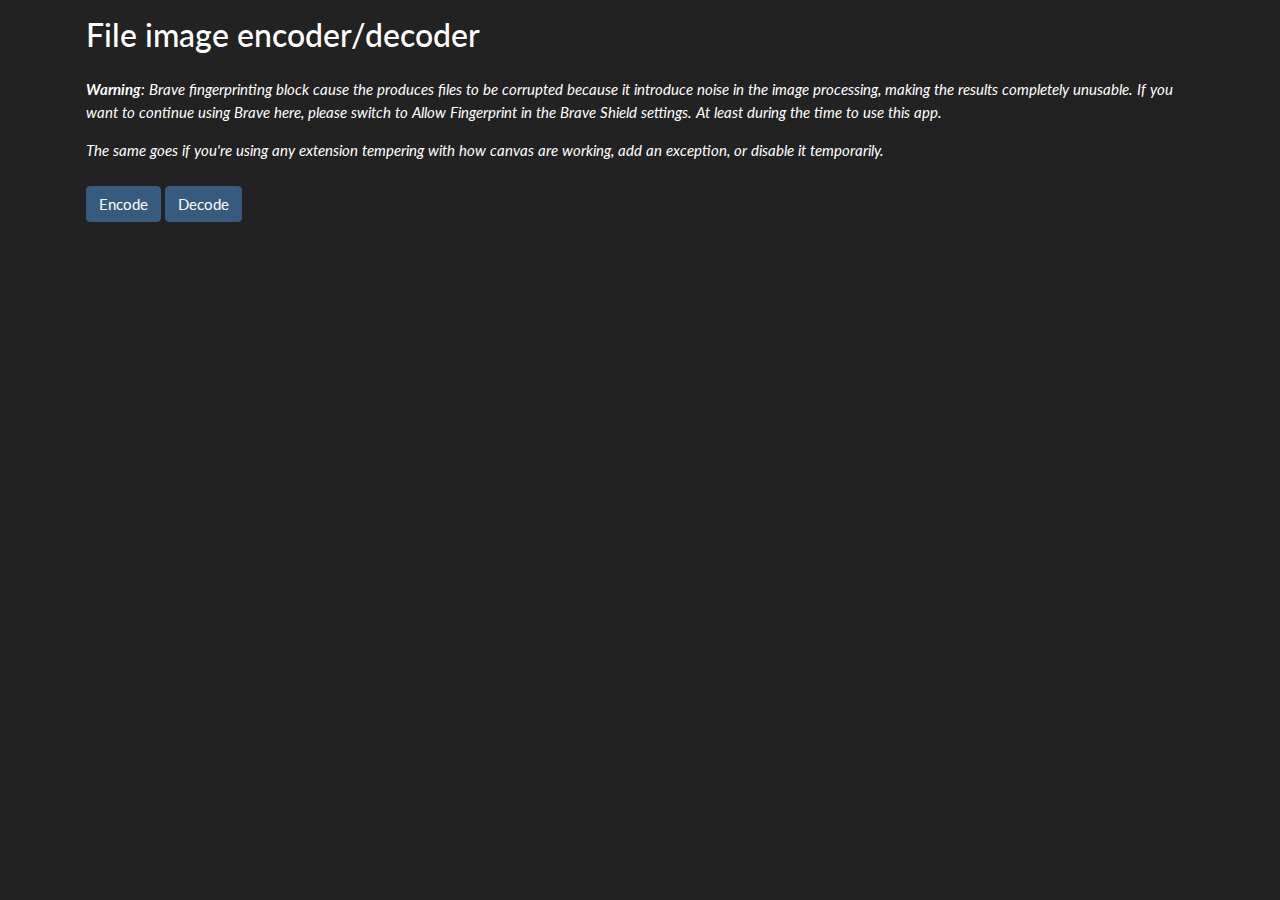
<file: index.html>
<!DOCTYPE html>
<head>
    <script src="./CryptoJS.min.js"></script>
    <script src="./FileSaver.min.js"></script>
    <script src="./encode_decode_crypto.js"></script>
    <link rel="stylesheet" type="text/css" href="bootstrap.min.css">
</head>
<div class="container p-3" style="min-width: 300px">
    <h3>File image encoder/decoder</h3>
    <div class="my-4">
        <p>
            <em><b>Warning</b>: Brave fingerprinting block cause the produces files to be corrupted because it introduce noise in the image processing, making the results completely unusable. If you want to continue using Brave here, please switch to Allow Fingerprint in the Brave Shield settings. At least during the time to use this app.</em>
        </p>
        <p>
            <em>The same goes if you're using any extension tempering with how canvas are working, add an exception, or disable it temporarily.</em>
        </p>
    </div>
    <a href="./encode.html" class="btn btn-primary">Encode</a>
    <a href="./decode.html" class="btn btn-primary">Decode</a>
</div>
</file>
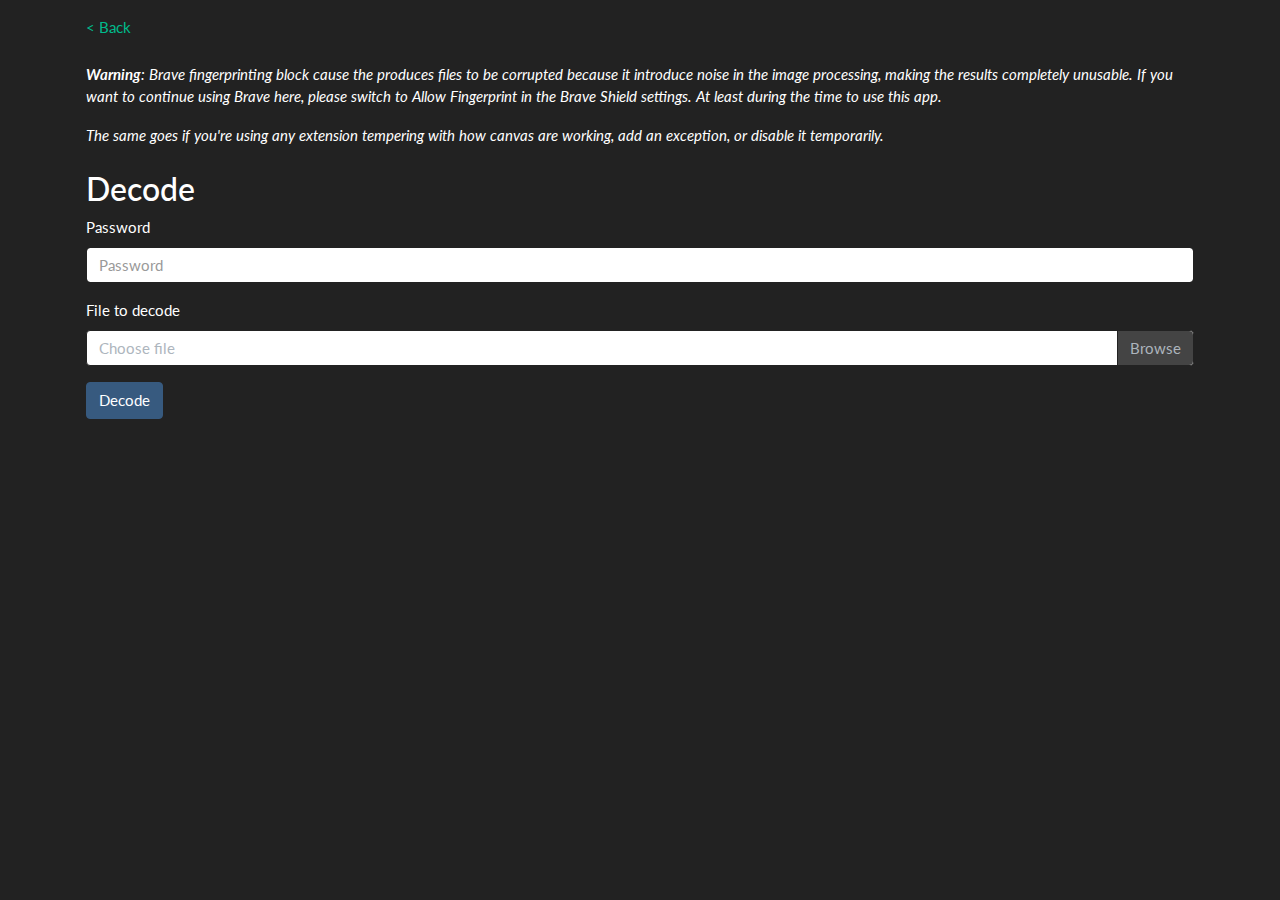
<file: decode.html>
<!DOCTYPE html>
<head>
    <script src="./CryptoJS.min.js"></script>
    <script src="./FileSaver.min.js"></script>
    <script src="./encode_decode_crypto.js"></script>
    <script src="./decode.js"></script>
    <link rel="stylesheet" type="text/css" href="bootstrap.min.css">
    <link rel="stylesheet" type="text/css" href="style.css">
</head>
<div class="container p-3" style="min-width: 300px">
    <a href="./index.html">&lt; Back</a>
    <div class="my-4">
        <p>
            <em><b>Warning</b>: Brave fingerprinting block cause the produces files to be corrupted because it introduce noise in the image processing, making the results completely unusable. If you want to continue using Brave here, please switch to Allow Fingerprint in the Brave Shield settings. At least during the time to use this app.</em>
        </p>
        <p>
            <em>The same goes if you're using any extension tempering with how canvas are working, add an exception, or disable it temporarily.</em>
        </p>
    </div>
    <h3>Decode</h3>
    <form>
        <div class="form-group">
            <label for="password-input">Password</label>
            <input id="password-input" class="form-control" type="text" placeholder="Password">
        </div>
        <div class="form-group">
            <label for="file-input">File to decode</label>
            <div class="input-group">
                <div class="custom-file">
                    <input id="file-input" class="custom-file-input" type="file">
                    <label class="custom-file-label" for="file-input">Choose file</label>
                </div>
            </div>
        </div>
        <div>
            <button class="btn btn-primary" type="submit">Decode</button>
        </div>
    </form>
</div>
<div id="drop-zone">
    <div class="d-flex justify-content-center flex-column h-100">
        <div class="text-center">Drop file here</div>
    </div>
</div>
</file>
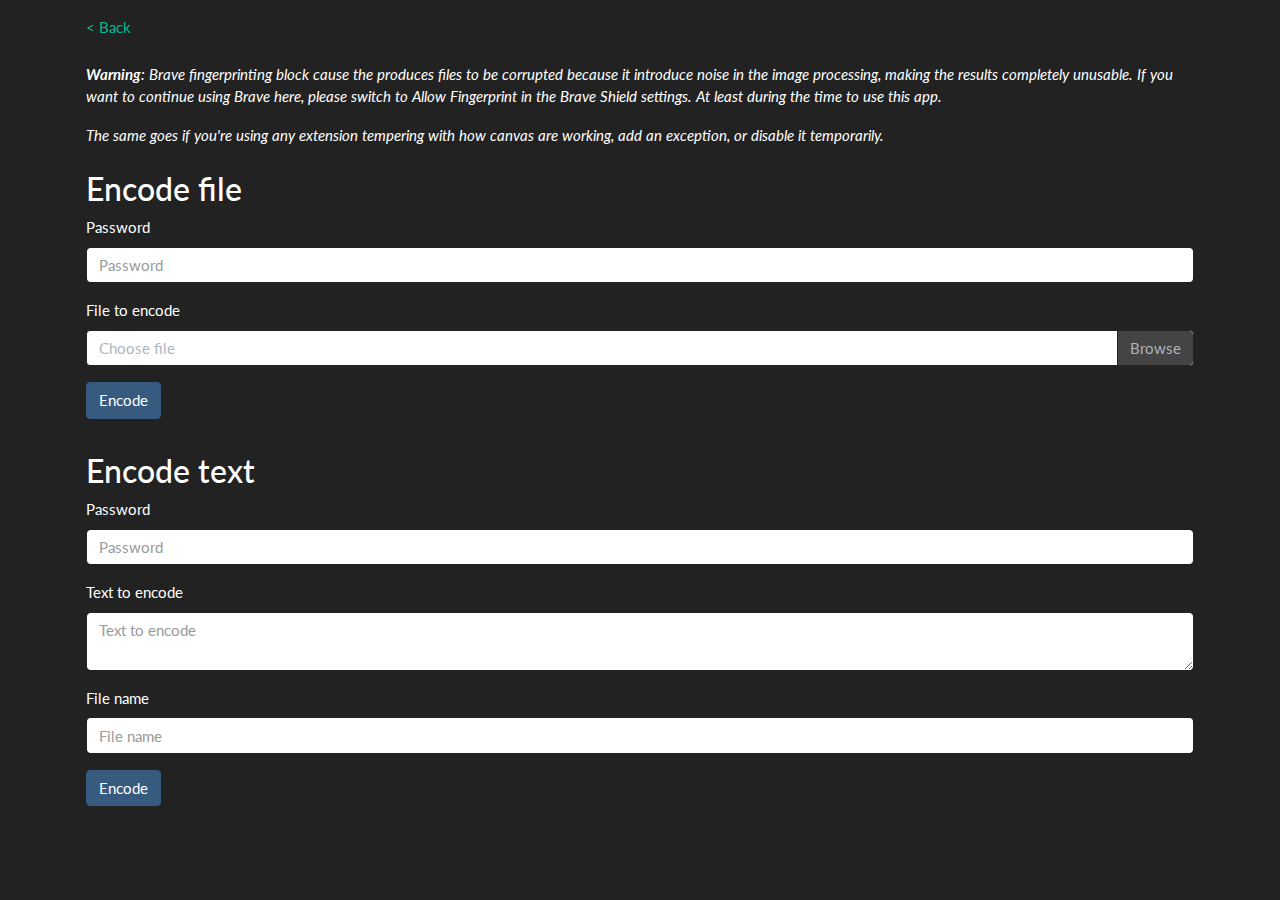
<file: encode.html>
<!DOCTYPE html>
<head>
    <script src="./CryptoJS.min.js"></script>
    <script src="./FileSaver.min.js"></script>
    <script src="./encode_decode_crypto.js"></script>
    <script src="./encode.js"></script>
    <link rel="stylesheet" type="text/css" href="bootstrap.min.css">
    <link rel="stylesheet" type="text/css" href="style.css">
</head>
<div class="container p-3" style="min-width: 300px">
    <a href="./index.html">&lt; Back</a>
    <div class="my-4">
        <p>
            <em><b>Warning</b>: Brave fingerprinting block cause the produces files to be corrupted because it introduce noise in the image processing, making the results completely unusable. If you want to continue using Brave here, please switch to Allow Fingerprint in the Brave Shield settings. At least during the time to use this app.</em>
        </p>
        <p>
            <em>The same goes if you're using any extension tempering with how canvas are working, add an exception, or disable it temporarily.</em>
        </p>
    </div>
    <h3>Encode file</h3>
    <form id="encode-file">
        <div class="form-group">
            <label for="password-input">Password</label>
            <input id="password-input" class="form-control" type="text" placeholder="Password">
        </div>
        <div class="form-group">
            <label for="file-input">File to encode</label>
            <div class="input-group">
                <div class="custom-file">
                    <input id="file-input" class="custom-file-input" type="file">
                    <label class="custom-file-label" for="file-input">Choose file</label>
                </div>
            </div>
        </div>
        <div>
            <button class="btn btn-primary" type="submit">Encode</button>
        </div>
    </form>
    <hr>
    <h3>Encode text</h3>
    <form id="encode-text">
        <div class="form-group">
            <label for="password-text-input">Password</label>
            <input id="password-text-input" class="form-control" type="text" placeholder="Password">
        </div>
        <div class="form-group">
            <label for="text-input">Text to encode</label>
            <textarea id="text-input" class="form-control" placeholder="Text to encode"></textarea>
        </div>
        <div class="form-group">
            <label for="file-name-input">File name</label>
            <input id="file-name-input" class="form-control" placeholder="File name"></textarea>
        </div>
        <div>
            <button class="btn btn-primary" type="submit">Encode</button>
        </div>
    </form>
</div>
<div id="drop-zone">
    <div class="d-flex justify-content-center flex-column h-100">
        <div class="text-center">Drop file here</div>
    </div>
</div>
</file>
<file: style.css>
#drop-zone {
    position: fixed;
    top: 0;
    bottom: 0;
    left: 0;
    right: 0;
    padding: 5px;
    pointer-events: none;
    opacity: 0;
    background-color: rgba(26, 26, 26, 0.7);
    transition: opacity 0.2s;
    font-size: 1.2em;
    font-weight: 600;
    z-index: 1;
}

#drop-zone > div {
    border: 3px dashed rgb(219, 219, 219);
    border-radius: 5px;
    color: rgb(219, 219, 219);
}

#drop-zone.show {
    opacity: 1;
}

html, body {
    width: 100%;
    height: 100%
}
</file>
